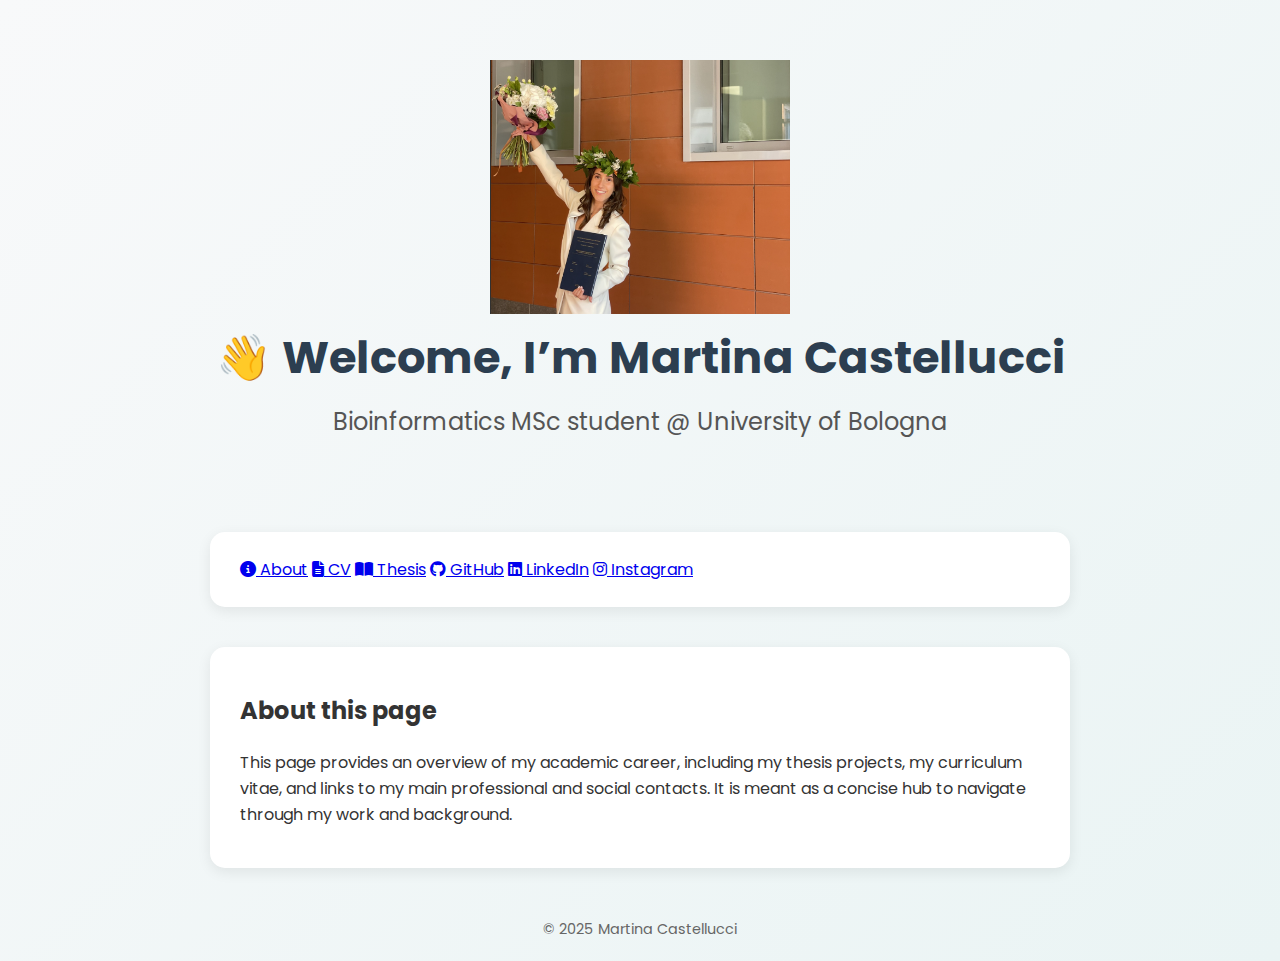
<file: index.html>
<!doctype html>
<html lang="en">

  <!-- Font Inter -->
  <link href="https://fonts.googleapis.com/css2?family=Inter:wght@400;600;800&display=swap" rel="stylesheet">
  <!-- Font Awesome -->
  <link rel="stylesheet" href="https://cdnjs.cloudflare.com/ajax/libs/font-awesome/6.5.0/css/all.min.css">
  <!-- CSS -->
  <link rel="stylesheet" href="style.css" />
</head>
<body>

  <!-- Welcome -->
  <header class="hero">
  <div class="hero-content">
    <img src="assets/img/profile.png" width="300" border-radius:50% alt="Profile picture" class="profile-pic">
    <div>
      <h1>👋 Welcome, I’m Martina Castellucci</h1>
      <h2>Bioinformatics MSc student @ University of Bologna</h2>
    </div>
  </div>
</header>
  <!-- Icon Menu -->
  <section class="menu">
    <a href="about.html"><i class="fas fa-info-circle"></i> About</a>
    <a href="CV.html"><i class="fas fa-file-alt"></i> CV</a>
    <a href="thesis.html"><i class="fas fa-book-open"></i> Thesis</a>
    <a href="https://github.com/Martinaa1408" target="_blank"><i class="fab fa-github"></i> GitHub</a>
    <a href="https://www.linkedin.com/in/martina-castellucci-45b120298/" target="_blank"><i class="fab fa-linkedin"></i> LinkedIn</a>
    <a href="https://www.instagram.com/martinacastelluccii/" target="_blank"><i class="fab fa-instagram"></i> Instagram</a>
  </section>

  <!-- About -->
  <section id="about" class="about">
    <h2>About this page</h2>
    <p>
      This page provides an overview of my academic career, including my thesis projects, 
      my curriculum vitae, and links to my main professional and social contacts. 
      It is meant as a concise hub to navigate through my work and background.
    </p>
  </section>

  <!-- Footer -->
  <footer>
    <p>© 2025 Martina Castellucci</p>
  </footer>

</body>
</html>
</file>
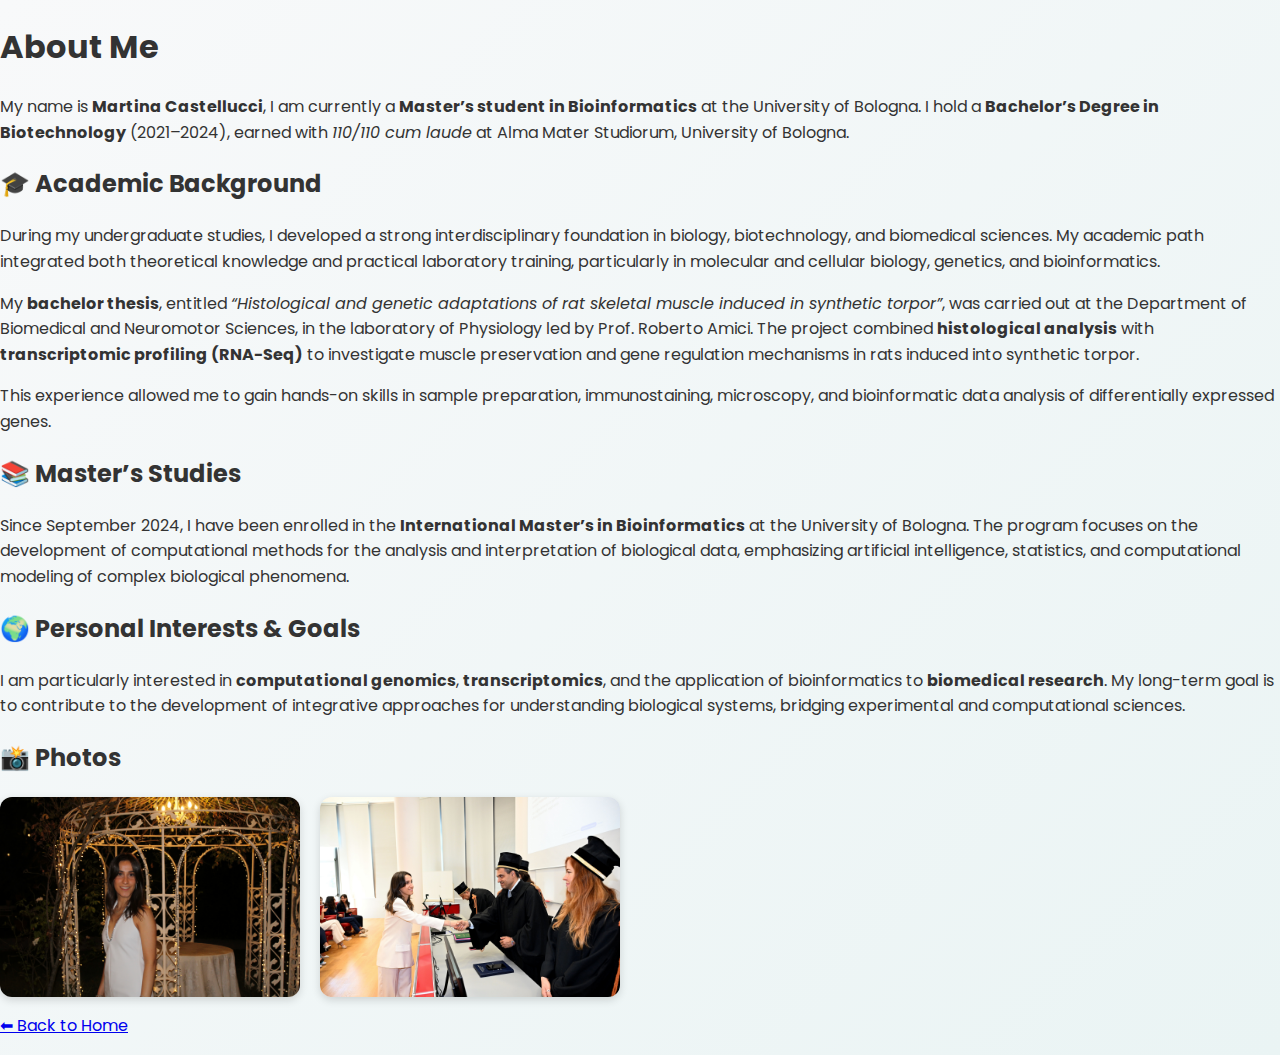
<file: about.html>
<!doctype html>
<html lang="en">
<head>
  <meta charset="utf-8">
  <title>About Me - Martina Castellucci</title>
  <link rel="stylesheet" href="style.css">
</head>
<body>
  <h1>About Me</h1>
  <p>
    My name is <strong>Martina Castellucci</strong>, I am currently a 
    <strong>Master’s student in Bioinformatics</strong> at the University of Bologna.
    I hold a <strong>Bachelor’s Degree in Biotechnology</strong> (2021–2024), 
    earned with <em>110/110 cum laude</em> at Alma Mater Studiorum, University of Bologna.
  </p>

  <h2>🎓 Academic Background</h2>
  <p>
    During my undergraduate studies, I developed a strong interdisciplinary foundation in
    biology, biotechnology, and biomedical sciences. My academic path integrated both
    theoretical knowledge and practical laboratory training, particularly in molecular and
    cellular biology, genetics, and bioinformatics.
  </p>
  <p>
    My <strong>bachelor thesis</strong>, entitled 
    <em>“Histological and genetic adaptations of rat skeletal muscle induced in synthetic torpor”</em>,
    was carried out at the Department of Biomedical and Neuromotor Sciences, in the laboratory of
    Physiology led by Prof. Roberto Amici. The project combined <strong>histological analysis</strong>
    with <strong>transcriptomic profiling (RNA-Seq)</strong> to investigate muscle preservation and
    gene regulation mechanisms in rats induced into synthetic torpor.
  </p>
  <p>
    This experience allowed me to gain hands-on skills in sample preparation, immunostaining,
    microscopy, and bioinformatic data analysis of differentially expressed genes.
  </p>

  <h2>📚 Master’s Studies</h2>
  <p>
    Since September 2024, I have been enrolled in the 
    <strong>International Master’s in Bioinformatics</strong> at the University of Bologna. 
    The program focuses on the development of computational methods for the analysis and 
    interpretation of biological data, emphasizing artificial intelligence, statistics, 
    and computational modeling of complex biological phenomena.
  </p>

  <h2>🌍 Personal Interests & Goals</h2>
  <p>
    I am particularly interested in <strong>computational genomics</strong>, 
    <strong>transcriptomics</strong>, and the application of bioinformatics 
    to <strong>biomedical research</strong>. My long-term goal is to contribute 
    to the development of integrative approaches for understanding biological systems, 
    bridging experimental and computational sciences.
  </p>

  <h2>📸 Photos</h2>
  <div class="gallery">
    <img src="assets/img/IMG_8333.jpg" alt="Martina Castellucci" width="300">
    <img src="assets/img/IMG_9336.JPG" alt="Graduation Day" width="300">
  </div>

  <p><a href="index.html">⬅ Back to Home</a></p>
</body>
</html>
</file>
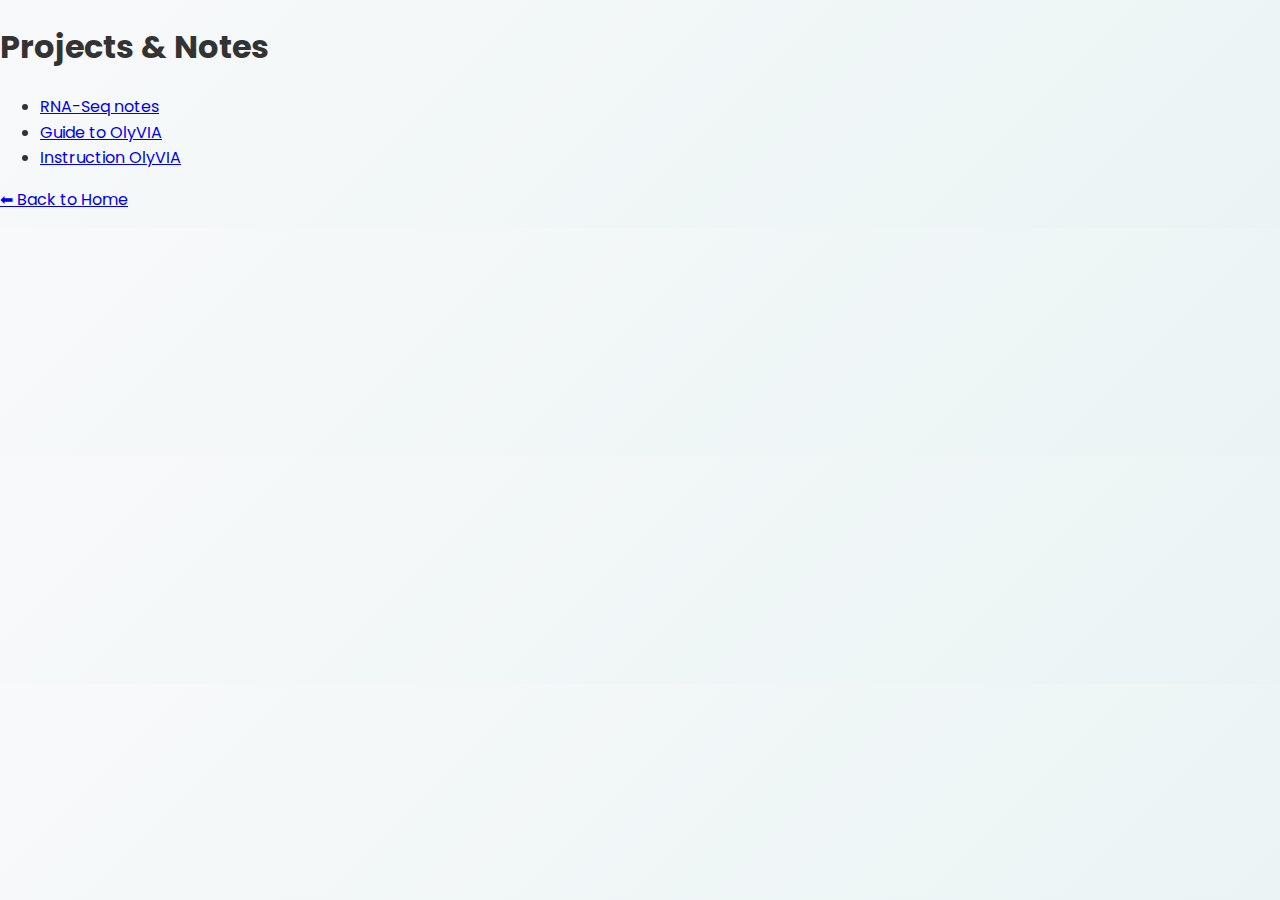
<file: projects.html>
<!doctype html>
<html lang="en">
<head>
  <meta charset="utf-8">
  <title>Projects & Notes - Martina Castellucci</title>
  <link rel="stylesheet" href="style.css">
</head>
<body>
  <h1>Projects & Notes</h1>
  <ul>
    <li><a href="assets/rna_seq.pdf" target="_blank">RNA-Seq notes</a></li>
    <li><a href="assets/guide_olyvia.pdf" target="_blank">Guide to OlyVIA</a></li>
    <li><a href="assets/instruction_olyvia.pdf" target="_blank">Instruction OlyVIA</a></li>
  </ul>
  <p><a href="index.html">⬅ Back to Home</a></p>
</body>
</html>
</file>
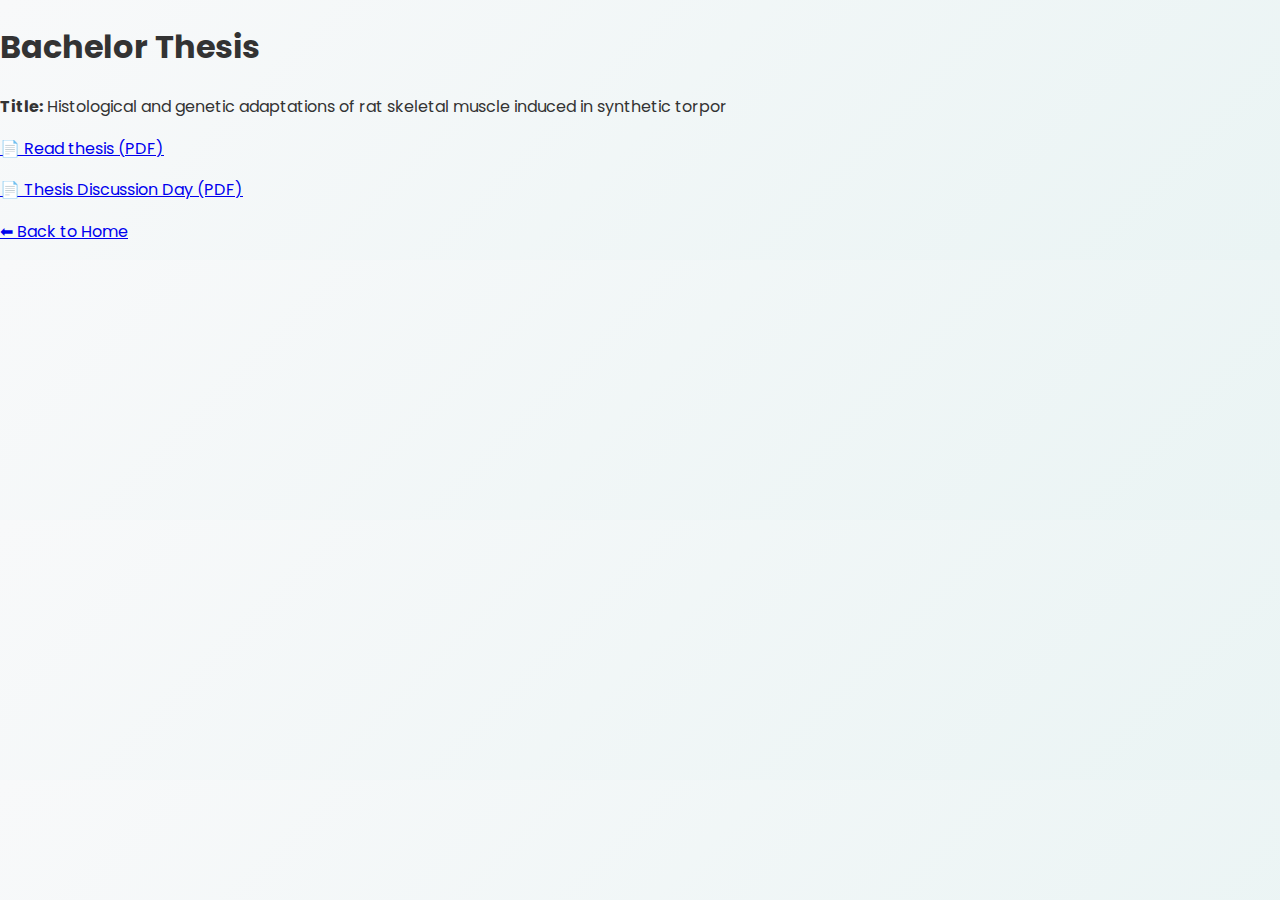
<file: thesis.html>
<!doctype html>
<html lang="en">
<head>
  <meta charset="utf-8">
  <title>Bachelor Thesis - Martina Castellucci</title>
  <link rel="stylesheet" href="style.css">
</head>
<body>
  <h1>Bachelor Thesis</h1>
  <p><strong>Title:</strong> Histological and genetic adaptations of rat skeletal muscle induced in synthetic torpor</p>
  <p><a href="assets/tesi Martina Castellucci_final.pdf" target="_blank">📄 Read thesis (PDF)</a></p>
  <p><a href="assets/pdf tesi.pdf" target="_blank">📄 Thesis Discussion Day (PDF)</a></li>
  <p><a href="index.html">⬅ Back to Home</a></p>
</body>
</html>
</file>
<file: style.css>
/* Font moderno da Google Fonts */
@import url('https://fonts.googleapis.com/css2?family=Poppins:wght@300;500;700&display=swap');

body {
  font-family: 'Poppins', sans-serif;
  margin: 0;
  padding: 0;
  line-height: 1.6;
  background: linear-gradient(135deg, #f8f9fa, #eaf4f4);
  color: #333;
}

/* Header */
header {
  text-align: center;
  padding: 60px 20px 30px;
}

header h1 {
  margin: 0;
  font-size: 2.8em;
  color: #2c3e50;
}

header h2 {
  font-weight: 400;
  color: #555;
  margin-top: 10px;
}

/* Navbar */
nav {
  margin-top: 20px;
}

nav a {
  margin: 0 10px;
  text-decoration: none;
  color: #fff;
  background: #2980b9;
  padding: 8px 16px;
  border-radius: 25px;
  font-weight: 500;
  transition: all 0.3s ease;
}

nav a:hover {
  background: #1c5985;
  transform: translateY(-2px);
}

/* Sezioni */
section {
  background: #fff;
  margin: 40px auto;
  padding: 25px 30px;
  max-width: 800px;
  border-radius: 15px;
  box-shadow: 0 4px 14px rgba(0, 0, 0, 0.08);
}

/* Galleria */
.gallery {
  display: flex;
  gap: 20px;
  flex-wrap: wrap;
  margin-top: 20px;
}

.gallery img {
  border-radius: 12px;
  box-shadow: 0 3px 8px rgba(0, 0, 0, 0.15);
  transition: transform 0.25s;
}

.gallery img:hover {
  transform: scale(1.07);
}

/* Footer */
footer {
  text-align: center;
  margin: 50px 0 20px;
  font-size: 0.9em;
  color: #666;
}
</file>
